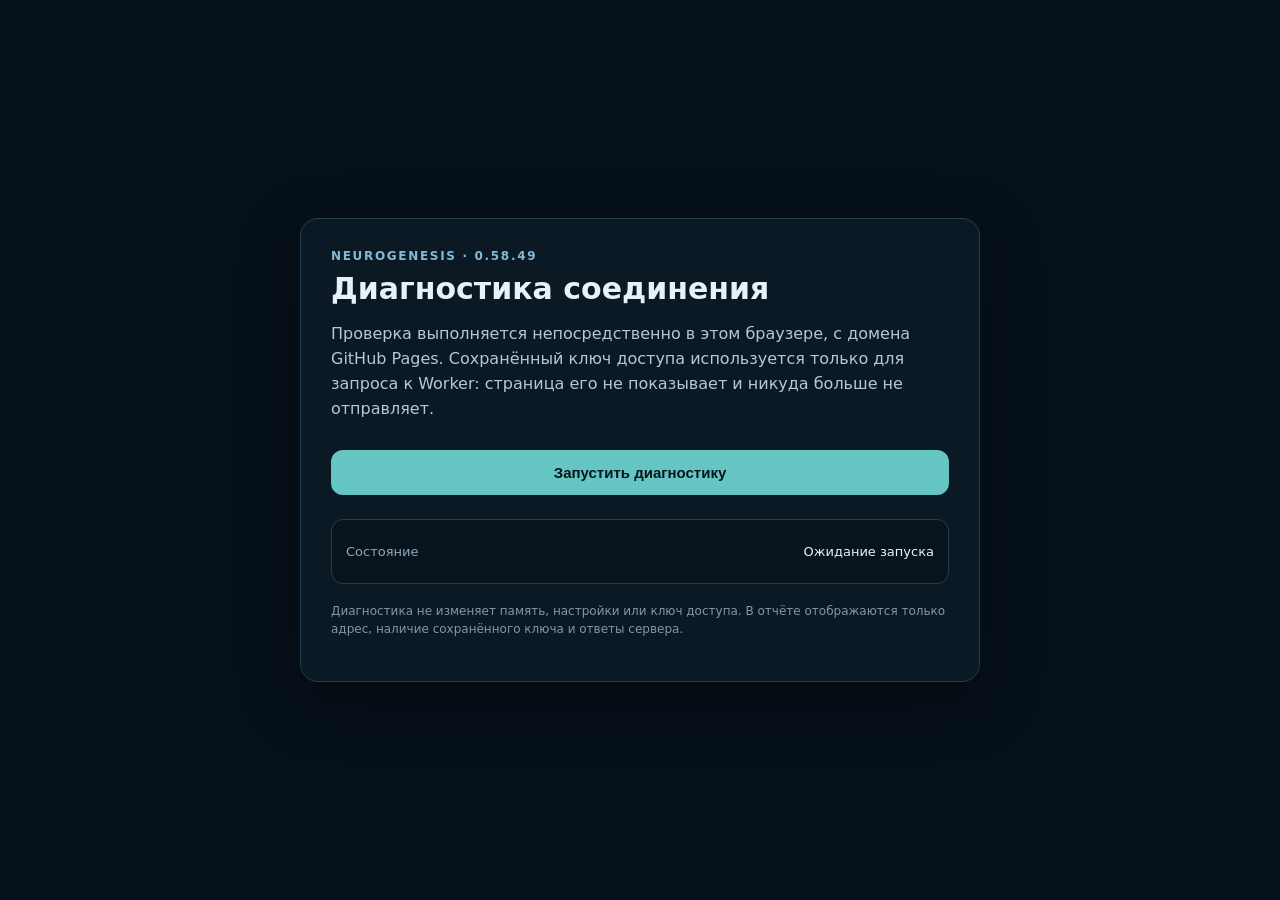
<file: llm-diagnostic.html>
<!doctype html>
<html lang="ru">
<head>
<meta charset="utf-8">
<meta name="viewport" content="width=device-width, initial-scale=1, viewport-fit=cover">
<meta name="theme-color" content="#07111b">
<meta name="robots" content="noindex,nofollow">
<title>NEUROGENESIS · Диагностика языковой модели</title>
<style>
:root{color-scheme:dark;font-family:system-ui,-apple-system,"Segoe UI",sans-serif;background:#07111b;color:#e8f1fa}
*{box-sizing:border-box}body{margin:0;min-height:100vh;padding:clamp(16px,4vw,32px);display:grid;place-items:center}
main{width:min(100%,680px);border:1px solid #263d50;border-radius:18px;background:#0b1925;padding:clamp(18px,4vw,30px);box-shadow:0 18px 60px #0006}
.eyebrow{color:#85b9d8;font-size:12px;letter-spacing:.14em;font-weight:700}h1{font-size:clamp(22px,5vw,30px);margin:8px 0 10px}
p{color:#b7c7d5;line-height:1.55}button{width:100%;border:0;border-radius:12px;padding:14px 18px;margin:12px 0;background:#65c5c3;color:#06151a;font-weight:800;font-size:15px}
button:disabled{opacity:.55}.panel{background:#07131d;border:1px solid #263d50;border-radius:12px;padding:14px;margin-top:12px}
.row{display:flex;gap:12px;justify-content:space-between;align-items:flex-start;padding:10px 0;border-bottom:1px solid #1d3040}.row:last-child{border-bottom:0}
.key{color:#91a8b9;flex:0 0 39%;font-size:13px}.value{font-size:13px;text-align:right;overflow-wrap:anywhere}
.ok{color:#78ddb1}.bad{color:#ff9f9f}.warn{color:#ffd27d}.foot{font-size:12px;color:#8198aa;margin-top:18px}
</style>
</head>
<body><main>
<div class="eyebrow">NEUROGENESIS · 0.58.49</div>
<h1>Диагностика соединения</h1>
<p>Проверка выполняется непосредственно в этом браузере, с домена GitHub Pages. Сохранённый ключ доступа используется только для запроса к Worker: страница его не показывает и никуда больше не отправляет.</p>
<button id="run" type="button">Запустить диагностику</button>
<div class="panel" id="results" aria-live="polite"><div class="row"><span class="key">Состояние</span><span class="value">Ожидание запуска</span></div></div>
<p class="foot">Диагностика не изменяет память, настройки или ключ доступа. В отчёте отображаются только адрес, наличие сохранённого ключа и ответы сервера.</p>
</main>
<script>
(() => {
"use strict";
const WORKER="https://neurogenesis-llm-proxy.ilonadanelan1.workers.dev";
const LEGACY="https://neurogenesis-llm-proxy.ilonadanel1.workers.dev";
const CONFIG_KEY="neurogenesis.llm-config.v1";
const button=document.getElementById("run"),results=document.getElementById("results");
function addRow(label,value,state){
 const row=document.createElement("div"),key=document.createElement("span"),output=document.createElement("span");
 row.className="row";key.className="key";key.textContent=label;
 output.className="value"+(state?" "+state:"");output.textContent=value;row.append(key,output);results.append(row);
}
function readConfig(){try{const raw=localStorage.getItem(CONFIG_KEY);return raw?JSON.parse(raw):null;}catch(_){return null;}}
async function request(url,options,timeoutMs){
 const controller=new AbortController(),timer=setTimeout(()=>controller.abort(),timeoutMs),started=performance.now();
 const mode=options&&options.mode==="no-cors"?"no-cors":"cors";
 try{
  const response=await fetch(url,{...options,cache:"no-store",mode,signal:controller.signal});
  const duration=Math.round(performance.now()-started),body=await response.text();let data=null;
  try{data=JSON.parse(body);}catch(_){}
  return{response,duration,data,body:body.slice(0,500)};
 }finally{clearTimeout(timer);}
}
function imageProbe(url,timeoutMs){
 return new Promise(resolve=>{
  const image=new Image(),started=performance.now();let finished=false;
  const timer=setTimeout(()=>finish({ok:false,reason:"тайм-аут "+Math.ceil(timeoutMs/1000)+" с"}),timeoutMs);
  function finish(result){if(finished)return;finished=true;clearTimeout(timer);image.onload=null;image.onerror=null;resolve({...result,duration:Math.round(performance.now()-started)});}
  image.onload=()=>finish({ok:true});
  image.onerror=()=>finish({ok:false,reason:"браузер не загрузил диагностическое изображение"});
  image.src=url+(url.includes("?")?"&":"?")+"probe="+Date.now();
 });
}
async function run(){
 button.disabled=true;button.textContent="Проверяю…";results.replaceChildren();
 addRow("Источник",location.origin,"");
 try{
  const sameOrigin=await request(location.href,{method:"GET"},7000);
  addRow("GitHub Pages · same-origin fetch",sameOrigin.response.ok?"HTTP "+sameOrigin.response.status+" · работает · "+sameOrigin.duration+" мс":"HTTP "+sameOrigin.response.status+" · неожиданный ответ","ok");
 }catch(error){
  const message=error&&error.name==="AbortError"?"тайм-аут 7 с":String(error&&error.message||error);
  addRow("GitHub Pages · same-origin fetch","не работает: "+message,"bad");
 }
 const config=readConfig();
 const savedEndpoint=config&&typeof config.endpoint==="string"?config.endpoint.trim().replace(/\/+$/u,""):"";
 const token=config&&typeof config.clientToken==="string"?config.clientToken.trim():"";
 addRow("Сохранённый адрес",savedEndpoint||"не найден",savedEndpoint===WORKER?"ok":"warn");
 addRow("Адрес совпадает",savedEndpoint===WORKER?"да":"нет",savedEndpoint===WORKER?"ok":"warn");
 addRow("Ключ доступа",token?"сохранён · значение скрыто":"не найден",token?"ok":"bad");
 try{
  const root=await request(WORKER+"/",{method:"GET"},12000),ok=root.response.ok&&root.data&&root.data.ok===true;
  addRow("Worker /",ok?"HTTP "+root.response.status+" · доступен · "+root.duration+" мс":"неожиданный ответ · HTTP "+root.response.status,ok?"ok":"bad");
 }catch(error){
  const message=error&&error.name==="AbortError"?"тайм-аут":"ошибка: "+String(error&&error.message||error);
  addRow("Worker / · CORS","браузер не получил читаемый ответ: "+message,"bad");
  try{
   const probe=await request(WORKER+"/",{method:"GET",mode:"no-cors"},8000);
   if(probe.response.type==="opaque"){
    addRow("Worker / · no-cors","соединение из браузера установлено; ответ скрыт браузерной политикой. Вероятна проблема CORS или встроенного браузера.","warn");
   }else{
    addRow("Worker / · no-cors","получен неожиданный тип ответа: "+probe.response.type,"warn");
   }
  }catch(probeError){
   const probeMessage=probeError&&probeError.name==="AbortError"?"тайм-аут 8 с":String(probeError&&probeError.message||probeError);
   addRow("Worker / · no-cors","даже контрольный запрос не завершился: "+probeMessage+"; проверь браузер, VPN или сетевую фильтрацию.","bad");
  }
  const imageResult=await imageProbe(WORKER+"/api/pixel.gif",10000);
  if(imageResult.ok){
   addRow("Worker / · изображение","доступен через загрузку ресурса · "+imageResult.duration+" мс; проблема связана с fetch или политикой браузера, а не с DNS/HTTPS.","ok");
  }else{
   addRow("Worker / · изображение",imageResult.reason+"; субресурсный запрос тоже не проходит.","bad");
  }
 }
 if(!token){addRow("GET /api/health","не проверен: нет сохранённого ключа","warn");}
 else{
  try{
   const health=await request(WORKER+"/api/health",{method:"GET",headers:{"Authorization":"Bearer "+token}},18000);
   const status=health.response.status;
   if(status===200&&health.data&&health.data.configured===true){
    addRow("GET /api/health","HTTP 200 · шлюз настроен · "+health.duration+" мс","ok");
    addRow("Модель",String(health.data.model||"не указана"),"ok");
   }else if(status===401){
    addRow("GET /api/health","HTTP 401 · APP_TOKEN не совпадает с секретом Worker · "+health.duration+" мс","bad");
   }else if(status===503&&health.data&&health.data.configured===false){
    addRow("GET /api/health","HTTP 503 · не настроен UPSTREAM_API_KEY или переменные провайдера · "+health.duration+" мс","bad");
   }else{
    addRow("GET /api/health","HTTP "+status+" · "+health.duration+" мс · "+(health.body||"пустой ответ"),status>=200&&status<300?"warn":"bad");
   }
  }catch(error){
   const message=error&&error.name==="AbortError"?"тайм-аут 18 с":String(error&&error.message||error);
   addRow("GET /api/health","браузер не смог прочитать ответ: "+message+" (проверка Authorization может зависать на CORS preflight)","bad");
   try{
    const probe=await request(WORKER+"/api/health",{method:"GET",mode:"no-cors"},6000);
    if(probe.response.type==="opaque"){
     addRow("GET /api/health · no-cors","маршрут доступен без авторизации; теперь отдельно проверяется CORS-запрос с Authorization.","warn");
    }
   }catch(probeError){
    const probeMessage=probeError&&probeError.name==="AbortError"?"тайм-аут 6 с":String(probeError&&probeError.message||probeError);
    addRow("GET /api/health · no-cors","контрольный запрос тоже не завершился: "+probeMessage,"bad");
   }
  }
 }
 addRow("Завершено","можно отправлять скриншот или текст результата","ok");
 button.disabled=false;button.textContent="Проверить ещё раз";
}
button.addEventListener("click",()=>{run().catch(error=>{
 addRow("Ошибка диагностики",String(error&&error.message||error),"bad");
 button.disabled=false;button.textContent="Повторить диагностику";
});});
})();
</script>
</body></html>
</file>
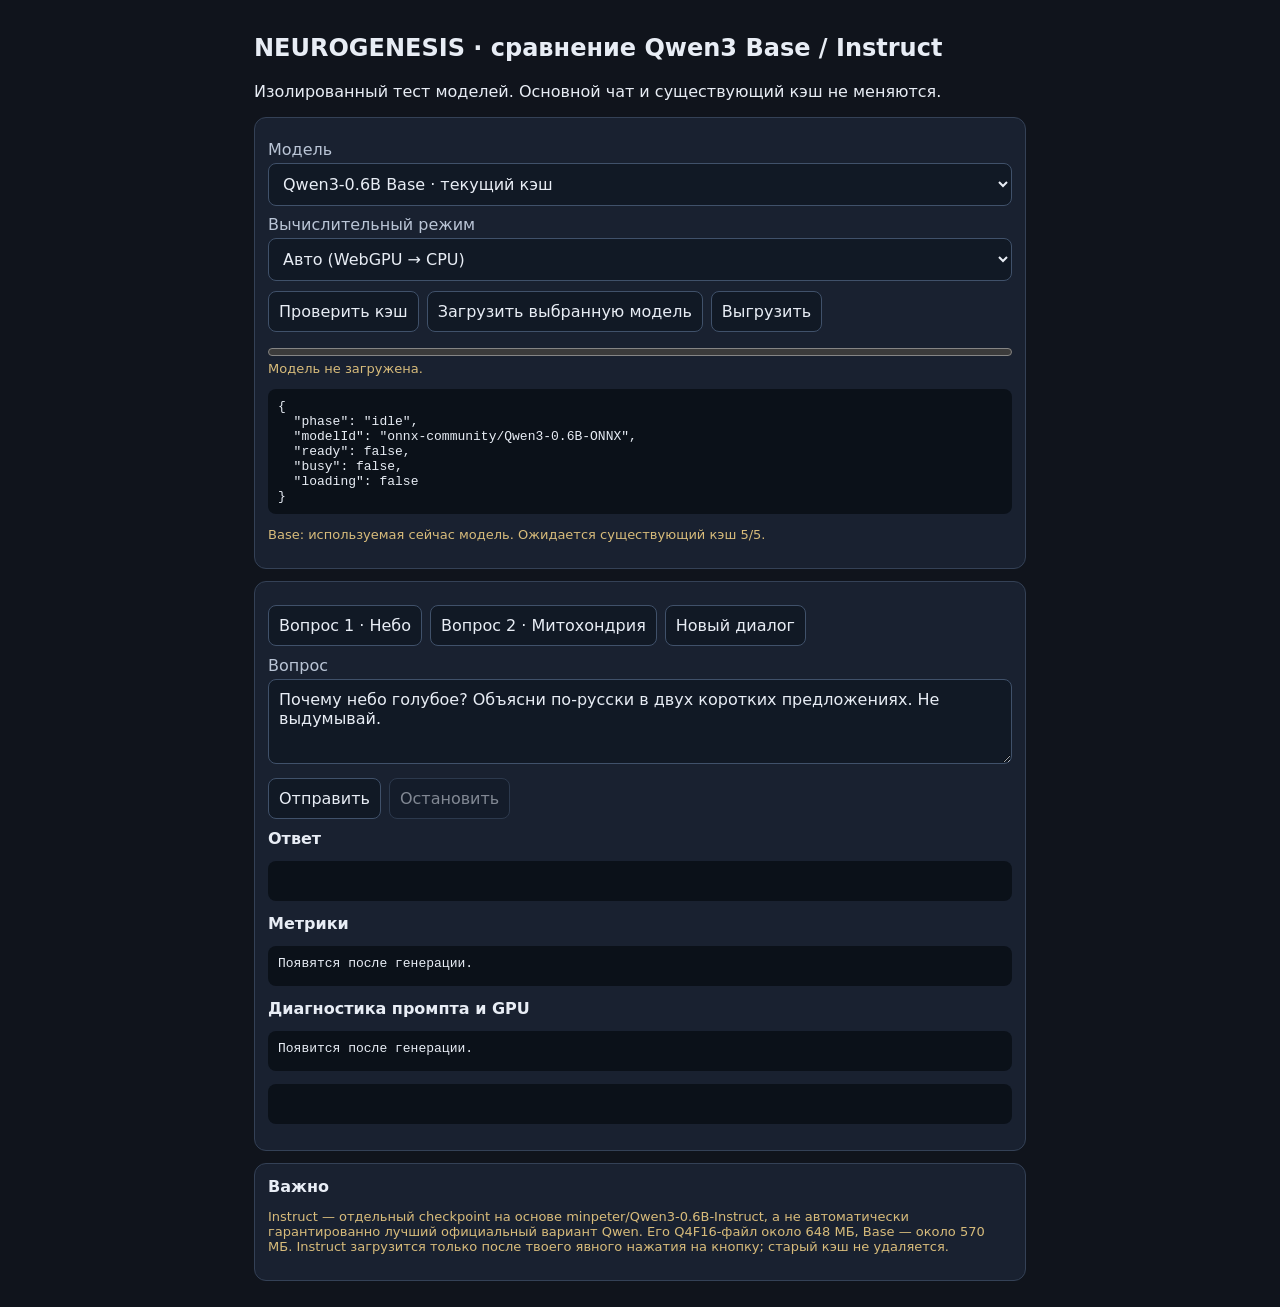
<file: dev/local-llm-ab-test.html>
<!doctype html>
<html lang="ru">
<head>
<meta charset="utf-8">
<meta name="viewport" content="width=device-width,initial-scale=1">
<meta name="color-scheme" content="dark">
<title>NEUROGENESIS · Qwen3 A/B</title>
<style>
:root{color-scheme:dark;font:16px system-ui;background:#10141c;color:#e8edf5}
*{box-sizing:border-box}body{max-width:800px;margin:auto;padding:14px}
.panel{background:#192130;border:1px solid #344156;border-radius:12px;padding:13px;margin:12px 0}
label{display:block;margin:9px 0 4px;color:#bac5d6}
select,textarea,button{font:inherit;color:inherit;background:#111925;border:1px solid #40516a;border-radius:8px;padding:10px}
select,textarea{width:100%}textarea{min-height:85px}
.row{display:flex;gap:8px;flex-wrap:wrap;margin:10px 0}
button{cursor:pointer}button:disabled{opacity:.5}
pre{white-space:pre-wrap;overflow-wrap:anywhere;background:#0b1119;border-radius:8px;padding:10px;font-size:13px;min-height:40px}
progress{width:100%}.note{color:#d8bc7b;font-size:13px}
</style>
</head>
<body>
<h2>NEUROGENESIS · сравнение Qwen3 Base / Instruct</h2>
<p>Изолированный тест моделей. Основной чат и существующий кэш не меняются.</p>
<section class="panel">
<label for="model">Модель</label>
<select id="model"><option value="base">Qwen3-0.6B Base · текущий кэш</option><option value="instruct">Qwen3-0.6B Instruct · отдельные веса</option></select>
<label for="device">Вычислительный режим</label>
<select id="device"><option value="auto">Авто (WebGPU → CPU)</option><option value="webgpu">Только WebGPU</option><option value="wasm">Только CPU (WASM)</option></select>
<div class="row"><button id="cache">Проверить кэш</button><button id="load">Загрузить выбранную модель</button><button id="unload">Выгрузить</button></div>
<progress id="bar" max="100" value="0"></progress>
<div id="progress" class="note">Модель не загружена.</div>
<pre id="status">Фаза: idle</pre>
<p id="modelNote" class="note"></p>
</section>
<section class="panel">
<div class="row"><button id="sky">Вопрос 1 · Небо</button><button id="fact">Вопрос 2 · Митохондрия</button><button id="reset">Новый диалог</button></div>
<label for="question">Вопрос</label>
<textarea id="question">Почему небо голубое? Объясни по-русски в двух коротких предложениях. Не выдумывай.</textarea>
<div class="row"><button id="send">Отправить</button><button id="stop" disabled>Остановить</button></div>
<b>Ответ</b><pre id="answer"></pre>
<b>Метрики</b><pre id="metrics">Появятся после генерации.</pre>
<b>Диагностика промпта и GPU</b><pre id="diagnostics">Появится после генерации.</pre>
<pre id="error"></pre>
</section>
<section class="panel">
<b>Важно</b>
<p class="note">Instruct — отдельный checkpoint на основе minpeter/Qwen3-0.6B-Instruct, а не автоматически гарантированно лучший официальный вариант Qwen. Его Q4F16-файл около 648 МБ, Base — около 570 МБ. Instruct загрузится только после твоего явного нажатия на кнопку; старый кэш не удаляется.</p>
</section>
<script src="../local-llm-adapter.js"></script>
<script src="./local-llm-ab-test.js"></script>
</body>
</html>
</file>
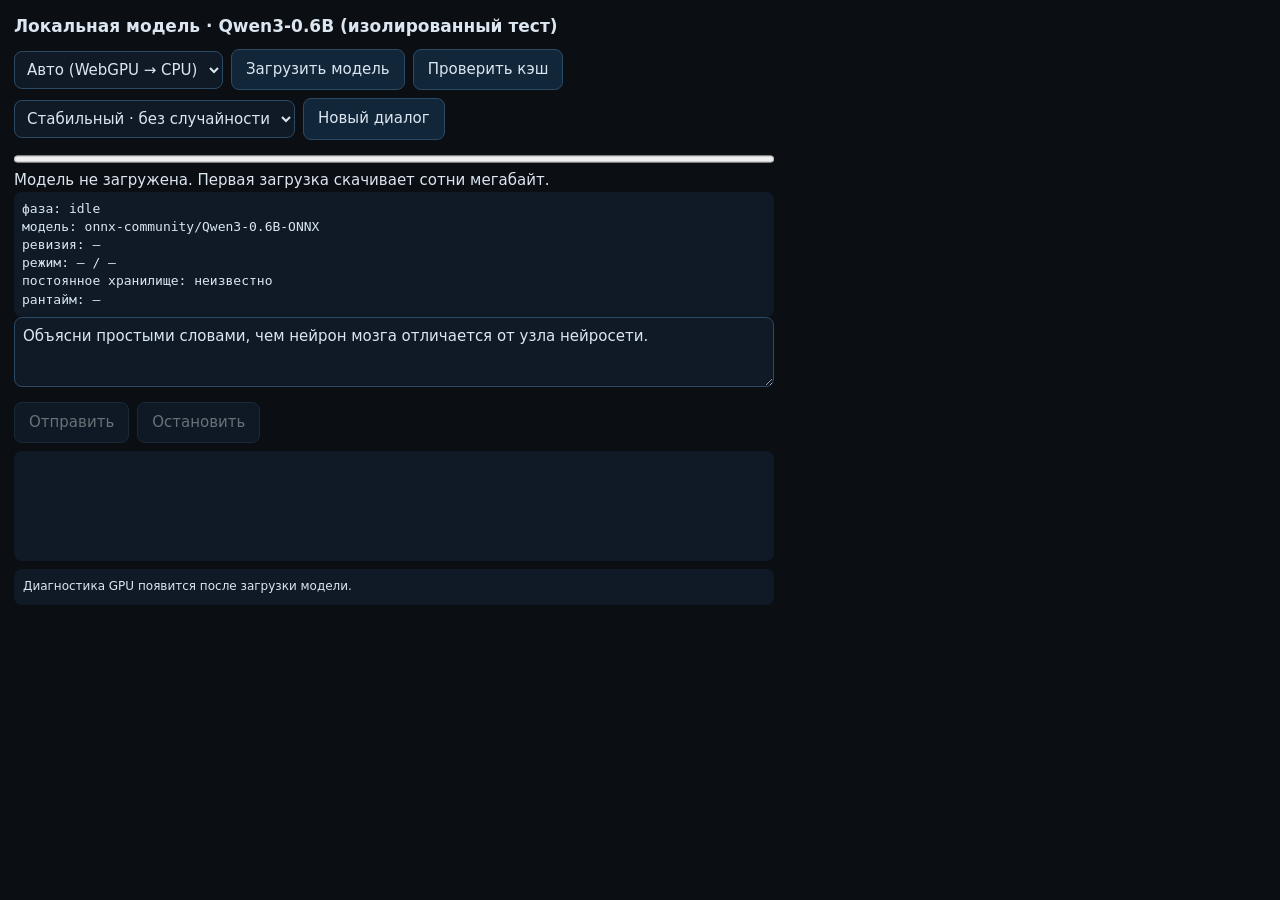
<file: dev/local-llm-test.html>
<!doctype html>
<html lang="ru">
<head>
  <meta charset="utf-8">
  <meta name="viewport" content="width=device-width, initial-scale=1">
  <title>NEUROGENESIS · проверка локальной модели</title>
  <style>
    body{font:15px/1.45 system-ui,sans-serif;margin:0;padding:14px;background:#0b0f14;color:#dbe6f0;max-width:760px}
    h1{font-size:17px;margin:0 0 10px}
    .row{display:flex;gap:8px;flex-wrap:wrap;align-items:center;margin:8px 0}
    button{font:inherit;padding:9px 14px;border:1px solid #2c4a63;border-radius:8px;background:#12263a;color:#dbe6f0}
    button:disabled{opacity:.45}
    select,textarea{font:inherit;background:#0f1a26;color:#dbe6f0;border:1px solid #2c4a63;border-radius:8px;padding:8px}
    textarea{width:100%;box-sizing:border-box;min-height:70px}
    progress{width:100%;height:14px}
    #state{white-space:pre-wrap;font:13px/1.4 ui-monospace,monospace;background:#0f1a26;border-radius:8px;padding:8px}
    #out{white-space:pre-wrap;min-height:90px;background:#0f1a26;border-radius:8px;padding:10px}
    #meta{white-space:pre-wrap;font-size:13px;line-height:1.5;margin:8px 0}
    #diagnostics{white-space:pre-wrap;font-size:12px;line-height:1.45;margin:8px 0;background:#0f1a26;border-radius:8px;padding:9px;overflow-wrap:anywhere}
    #err{color:#ff9b9b;white-space:pre-wrap}
  </style>
</head>
<body>
  <h1>Локальная модель · Qwen3-0.6B (изолированный тест)</h1>
  <div class="row">
    <select id="device" title="Вычислительный режим">
      <option value="auto">Авто (WebGPU → CPU)</option>
      <option value="webgpu">Только WebGPU</option>
      <option value="wasm">Только CPU (WASM)</option>
    </select>
    <button id="load">Загрузить модель</button>
    <button id="cache">Проверить кэш</button>
  </div>
  <div class="row">
    <select id="generationMode" title="Режим генерации">
      <option value="stable">Стабильный · без случайности</option>
      <option value="sampling">Эксперимент · temperature 0.7</option>
    </select>
    <button id="reset">Новый диалог</button>
  </div>
  <progress id="bar" max="100" value="0"></progress>
  <div id="progressText">Модель не загружена. Первая загрузка скачивает сотни мегабайт.</div>
  <div id="state">состояние: —</div>
  <textarea id="input" placeholder="Напиши сообщение на русском…">Объясни простыми словами, чем нейрон мозга отличается от узла нейросети.</textarea>
  <div class="row">
    <button id="send" disabled>Отправить</button>
    <button id="stop" disabled>Остановить</button>
  </div>
  <div id="out"></div>
  <div id="meta"></div>
  <div id="diagnostics">Диагностика GPU появится после загрузки модели.</div>
  <div id="err"></div>

  <script src="../local-llm-adapter.js"></script>
  <script>
    "use strict";
    const $ = id => document.getElementById(id);
    let runtimeDiagnostics = null;
    let lastGpuProfile = null;
    const adapter = NGLocalLLM.create({
      workerUrl: "../local-llm-worker.js",
      onStatus: renderStatus,
      onDiagnostics: diagnostics => { runtimeDiagnostics = diagnostics; renderDiagnostics(); },
      onProfile: profile => { lastGpuProfile = profile; renderDiagnostics(); }
    });
    const systemPrompt = "Ты NEUROGENESIS, локальный помощник. Отвечай естественным и грамматически правильным русским языком. Сначала дай прямой ответ. На простой вопрос достаточно 1–3 коротких предложений. Не выдумывай детали. Если не знаешь, так и скажи. Не повторяй вопрос.";
    let history = [{ role: "system", content: systemPrompt }];
    let busy = false;

    function showError(error) {
      if (!error) { $("err").textContent = ""; return; }
      let message = "Ошибка [" + (error.code || "error") + "]: " + (error.message || error);
      const details = error.details;
      if (details) {
        if (details.stage) message += "\nЭтап: " + details.stage;
        if (details.originalName || details.originalMessage) {
          message += "\nИсходная ошибка: " + [details.originalName, details.originalMessage].filter(Boolean).join(": ");
        }
        if (details.stack) message += "\nСтек:\n" + details.stack;
        else message += "\nДетали: " + JSON.stringify(details);
      }
      $("err").textContent = message;
    }
    function renderStatus(status) {
      const s = status || adapter.status();
      $("state").textContent =
        "фаза: " + s.phase + "\nмодель: " + (s.modelId || "—") + "\nревизия: " + (s.revision || "—") +
        "\nрежим: " + (s.device || "—") + " / " + (s.dtype || "—") + (s.fellBack ? " (резервный)" : "") +
        "\nпостоянное хранилище: " + (s.persisted === true ? "да" : s.persisted === false ? "нет" : "неизвестно") +
        "\nрантайм: " + (s.runtimeUrl || "—");
      const ready = s.phase === "ready";
      $("send").disabled = !ready || busy;
      $("load").disabled = s.phase === "loading" || ready || s.phase === "generating";
    }
    function formatBytes(value) { return (value / 1048576).toFixed(1) + " МБ"; }
    function formatMs(value) {
      if (!Number.isFinite(value)) return "—";
      return value < 1000 ? Math.round(value) + " мс" : (value / 1000).toFixed(1) + " с";
    }
    function formatRate(value) { return Number.isFinite(value) ? value.toFixed(2) : "—"; }
    function yesNo(value) { return value === true ? "да" : value === false ? "нет" : "неизвестно"; }
    function adapterName(info) {
      if (!info) return "сведения недоступны";
      return [info.vendor, info.architecture, info.device].filter(Boolean).join(" / ") || "название скрыто браузером";
    }
    function renderDiagnostics() {
      const d = runtimeDiagnostics;
      if (!d) {
        $("diagnostics").textContent = "Диагностика GPU появится после загрузки модели.";
        return;
      }
      const probe = d.probe || {};
      const actual = d.runtimeGpu || {};
      const features = actual.features || probe;
      const p = lastGpuProfile;
      const lines = [
        "Transformers.js: " + (d.transformersVersion || "—") + " · ONNX Runtime Web: " + (d.onnxRuntimeWebVersion || "—"),
        "GPU-адаптер: " + adapterName(actual.adapter || probe.adapter),
        "shader-f16: " + yesNo(features.shaderF16) + " · timestamp-query: " + yesNo(features.timestampQuery) +
          " · экспериментальные timestamp: " + yesNo(features.experimentalTimestampQuery) + " · subgroups: " + yesNo(features.subgroups),
        "Профилировщик GPU: " + (d.profiler && d.profiler.configured ? "включён" : "не удалось включить") +
          (d.profiler && d.profiler.error ? " · " + d.profiler.error : ""),
        "WASM: потоков=" + (d.wasm && d.wasm.numThreads != null ? d.wasm.numThreads : "—") +
          " · proxy=" + yesNo(d.wasm && d.wasm.proxy),
        p ? "GPU-операции: " + p.eventCount + " · сумма времени GPU-ядер: " + Number(p.totalGpuMs || 0).toFixed(2) + " мс" :
          "GPU-операции: ожидаю первый запуск генерации"
      ];
      if (p && p.kernels && p.kernels.length) {
        lines.push("Самые затратные GPU-ядра:");
        for (const item of p.kernels.slice(0, 6)) {
          lines.push("  " + item.name + " · " + item.count + " выз. · " + Number(item.gpuMs || 0).toFixed(2) + " мс");
        }
      } else if (d.profiler && !d.profiler.timestampQueryAvailable) {
        lines.push("GPU-времена недоступны: адаптер не сообщил поддержку timestamp-query.");
      }
      if (d.nodeAssignmentWarning) {
        lines.push("ORT предупредил: часть узлов не назначена предпочтительному провайдеру. Это не доказывает проблему само по себе — служебные операции могут штатно исполняться на CPU.");
      }
      if (d.assignmentLogs && d.assignmentLogs.length) {
        lines.push("Выдержки из журнала распределения узлов:");
        for (const line of d.assignmentLogs.slice(0, 5)) lines.push("  " + line);
      } else {
        lines.push("Распределение узлов: подробных строк ORT пока не получено.");
      }
      lines.push("Важно: сумма GPU-ядер — не всё время ответа и не доля GPU в процентах.");
      $("diagnostics").textContent = lines.join("\n");
    }

    $("reset").onclick = () => {
      if (busy) return;
      history = [{ role: "system", content: systemPrompt }];
      $("out").textContent = "";
      $("meta").textContent = "";
      showError(null);
    };

    $("load").onclick = async () => {
      showError(null);
      $("load").disabled = true;
      try {
        const result = await adapter.load({ device: $("device").value }, event => {
          if (event.phase === "download") {
            $("bar").value = event.percent;
            $("progressText").textContent = "Загрузка: " + event.percent + "% (" + formatBytes(event.loaded) + " из " + formatBytes(event.total) + ")";
          } else if (event.message) $("progressText").textContent = event.message;
        });
        $("bar").value = 100;
        const cache = result.cache;
        $("progressText").textContent = "Готово. Файлов в кэше: " + (cache ? cache.files.filter(f => f.status === "ok").length + "/" + cache.files.length : "?") +
          (result.metaSource === "stored" ? " · сведения о модели взяты из сохранённых (офлайн)" : "");
        renderStatus(adapter.status());
      } catch (error) { showError(error); renderStatus(adapter.status()); }
    };
    $("cache").onclick = async () => {
      showError(null);
      try {
        const report = await adapter.checkCache({ device: $("device").value });
        $("progressText").textContent = "Кэш (" + report.dtype + "): " + (report.complete ? "полный" : "не полный") +
          " · отсутствует: " + report.missing.length + " · повреждено: " + report.corrupt.length;
      } catch (error) { showError(error); }
    };
    $("send").onclick = async () => {
      const text = $("input").value.trim();
      if (!text || busy) return;
      showError(null);
      busy = true; $("send").disabled = true; $("stop").disabled = false;
      $("out").textContent = ""; $("meta").textContent = "";
      const turn = history.concat([{ role: "user", content: text }]);
      try {
        const generation = $("generationMode").value === "sampling"
          ? { max_new_tokens: 128, temperature: 0.7, top_p: 0.8, top_k: 20, repetition_penalty: 1.05 }
          : { max_new_tokens: 128, temperature: 0, repetition_penalty: 1.05 };
        const result = await adapter.generateDetailed(
          { schema: "NEUROGENESIS_LLM_REQUEST_V1", messages: turn },
          { generation, onToken: piece => { $("out").textContent += piece; } }
        );
        history = turn.concat([{ role: "assistant", content: result.reply }]);
        if (result.gpuProfile) lastGpuProfile = result.gpuProfile;
        renderDiagnostics();
        const u = result.usage || {};
        const m = result.metrics || {};
        $("meta").textContent = [
          (result.stopped ? "Остановлено пользователем. " : "") +
            "Токенов: " + (u.completion_tokens || 0) + " · режим: " + $("generationMode").selectedOptions[0].textContent,
          "До первого токена: " + formatMs(m.timeToFirstTokenMs) + " · до первого текста: " + formatMs(m.timeToFirstTextMs),
          "Подготовка запроса: " + formatMs(m.promptPreparationMs) + " · генерация: " + formatMs(m.generationMs) + " · всего: " + formatMs(m.totalMs),
          "Скорость после первого токена: " + formatRate(m.decodeTokensPerSecond) + " ток/с · вместе с ожиданием: " + formatRate(m.endToEndTokensPerSecond || result.tokensPerSecond) + " ток/с",
          "Устройство: " + result.device + "/" + result.dtype
        ].join("\n");
      } catch (error) { showError(error); }
      busy = false; $("stop").disabled = true; renderStatus(adapter.status());
    };
    $("stop").onclick = () => adapter.stop();
    renderStatus(adapter.status());
  </script>
</body>
</html>
</file>
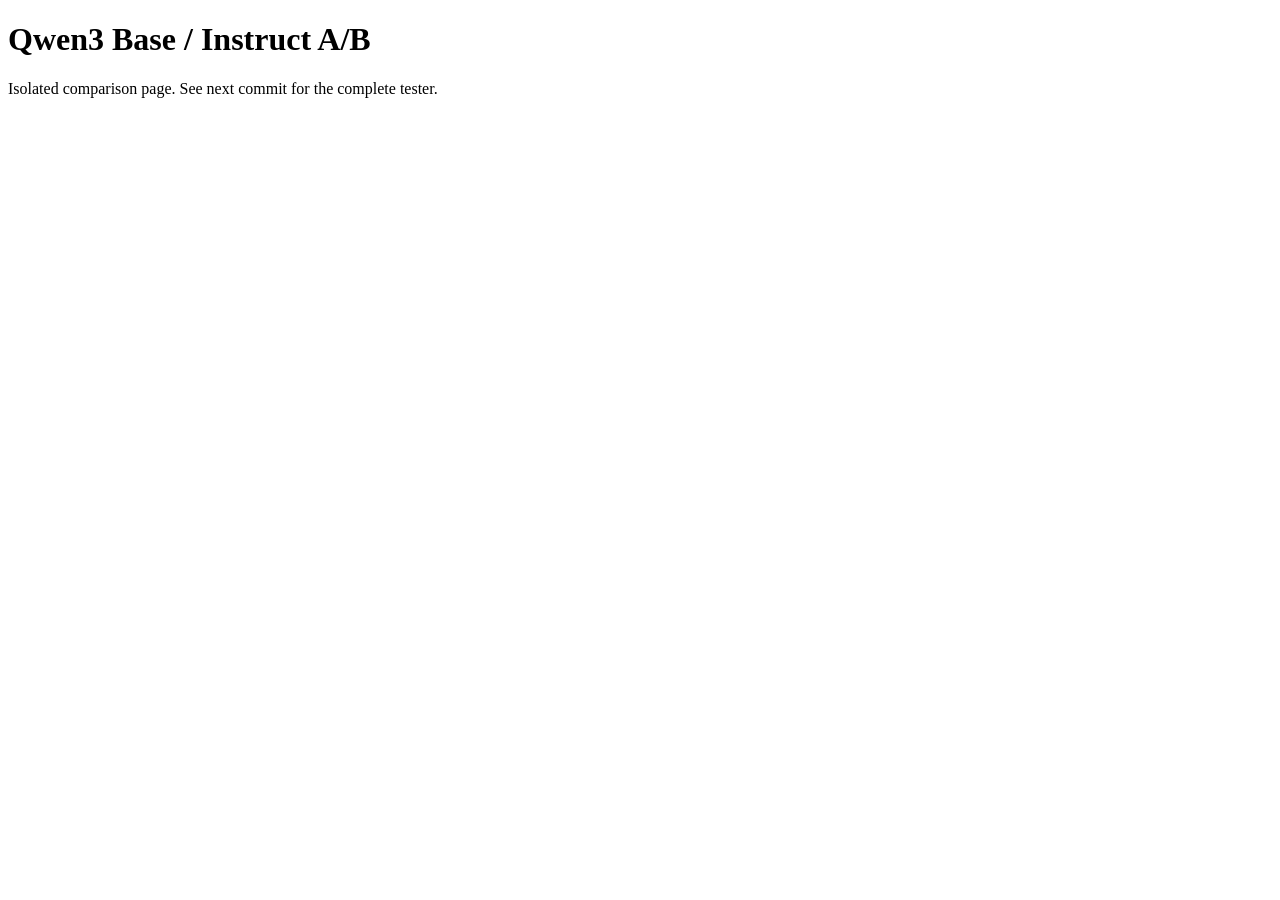
<file: dev/qwen3-ab-test.html>
<!doctype html><html lang="ru"><meta charset="utf-8"><meta name="viewport" content="width=device-width,initial-scale=1"><title>Qwen3 A/B test</title><body><h1>Qwen3 Base / Instruct A/B</h1><p>Isolated comparison page. See next commit for the complete tester.</p></body></html>
</file>
